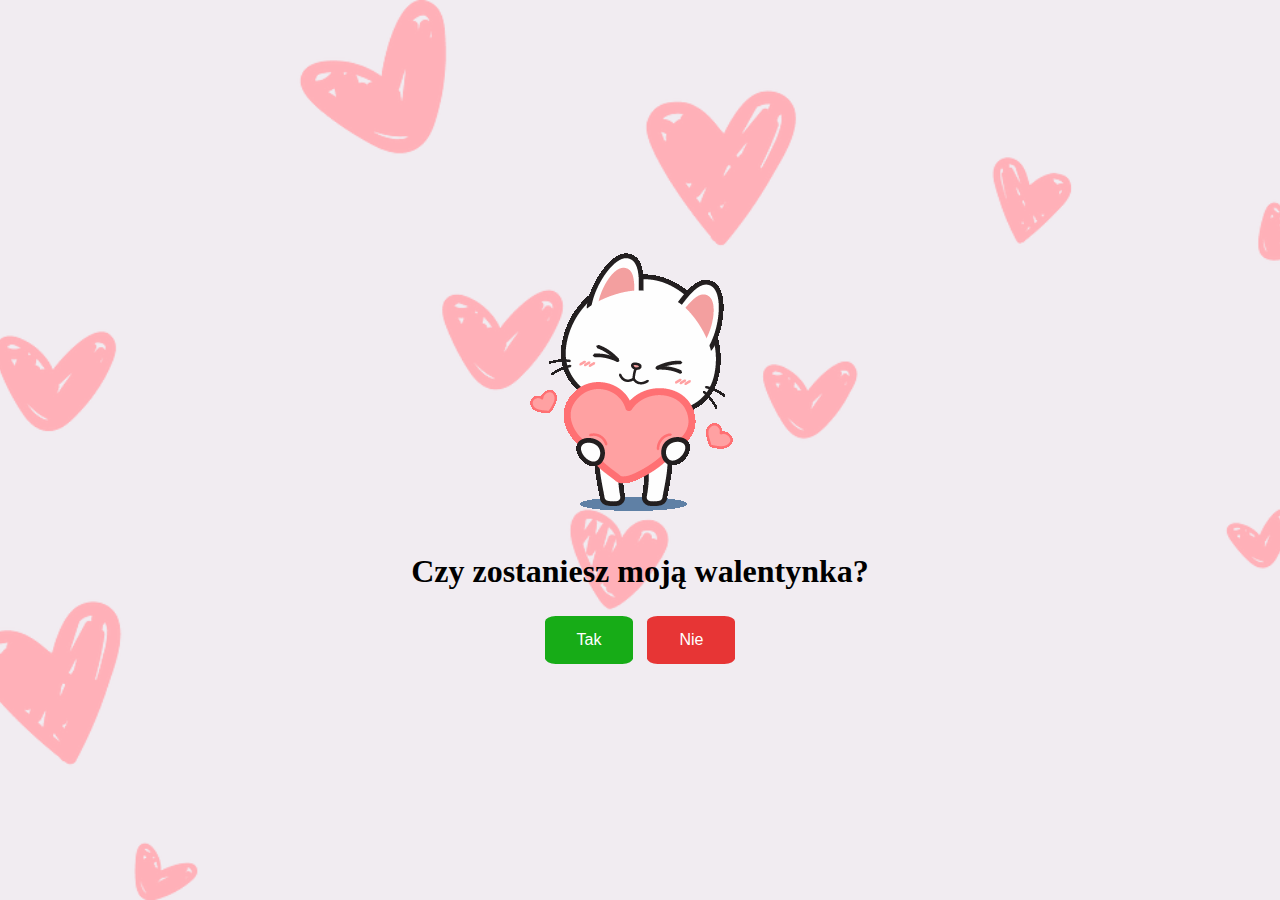
<file: index.html>
<!DOCTYPE html>
<html lang="PL-pl">
<head>
    <meta charset="UTF-8">
    <meta name="viewport" content="width=device-width, initial-scale=1.0">
    <link rel="icon" href="styles/heart.png">
    <link rel="stylesheet" href="styles/styl.css">
    <title>Love you niko</title>
</head>
<body>
    <div id="main">
        <img src="styles/cat-ezgif.com-loop-count.gif" alt="kotek">
        <h1 id="tekst">Czy zostaniesz moją walentynka?</h1>
        <div id="buttons">
            <button class="przycisk" id="tak">Tak</button>
            <button class="przycisk" id="nie" onclick="nie()">Nie</button>
        </div>
    </div>
</body>
</html>


<script>
    function nie(){
        const btn = document.querySelector("#nie");
        btn.innerHTML = 'Tak';
        btn.id = 'tak';

        btn.addEventListener("click", function() {
            location.replace("happy.html");
        });

        alert("Chyba ci się coś źle kliknęło :3");
    }

    document.querySelector("#tak").addEventListener("click", function() {
        location.replace("happy.html");
    });
</script>
</file>
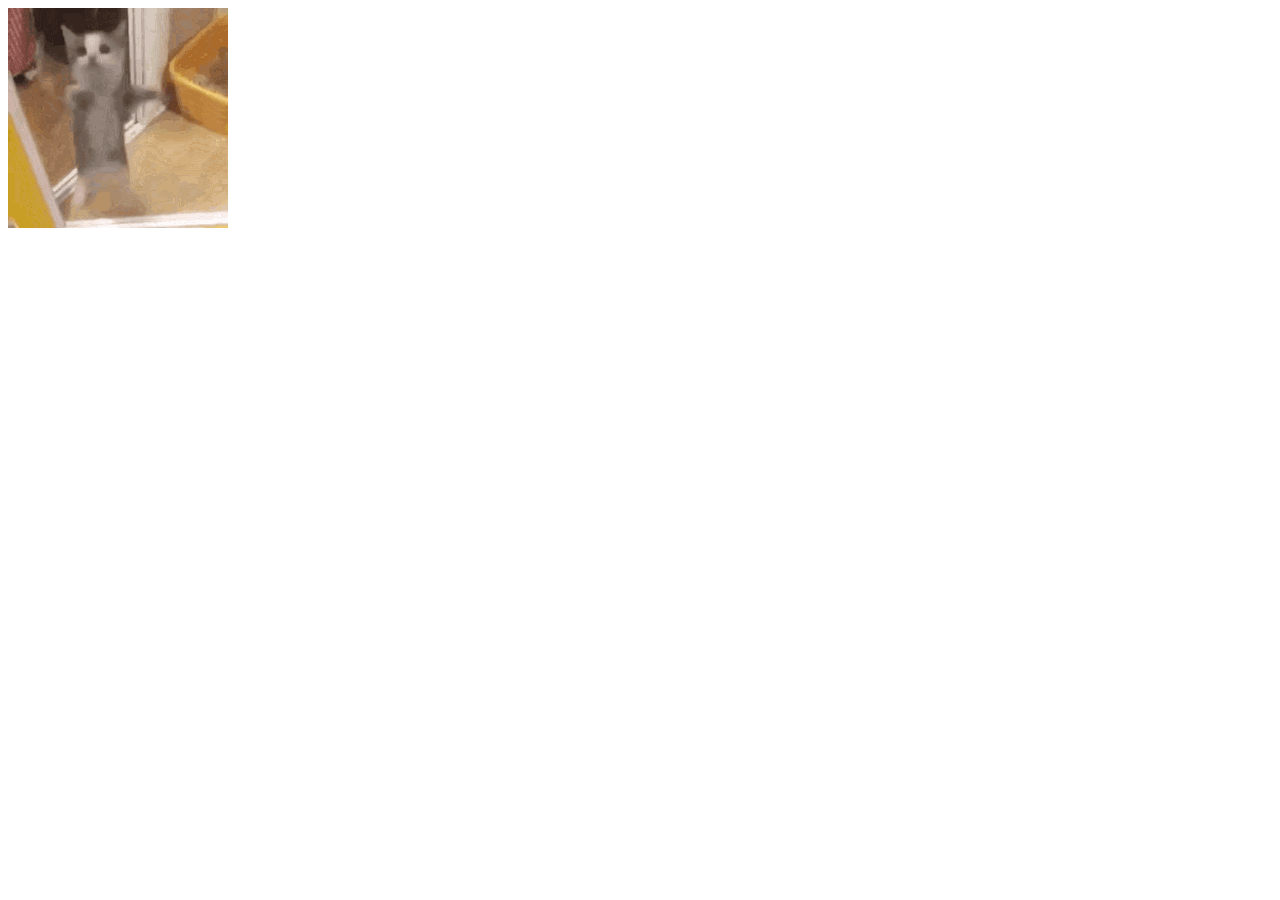
<file: happy.html>
<!DOCTYPE html>
<html lang="en">
<head>
    <meta charset="UTF-8">
    <meta name="viewport" content="width=device-width, initial-scale=1.0">
    <title>YAYYY</title>
</head>
<body>
    <img src="styles/yippee-cat-kitty.gif">
</body>
</html>
</file>
<file: styles/styl.css>
body{
    margin: 0;
}
#main{
    background-image: url("hearts-background.png");
    background-color: rgb(241, 236, 241);
    background-position: center; 
    background-repeat: no-repeat; 
    background-size: cover;
    height: 100vh;
    width: 100vw;
    display: flex;
    flex-direction: column;
    flex-wrap: wrap;
    justify-content: center;
    align-items: center;
    align-content: center;
}
#tekst{
    font-family: 'Lucida Handwriting', cursive;
}
.przycisk{
    background-color: blanchedalmond;
    border: none;
    color: white;
    padding: 15px 32px;
    margin: 5px;
    text-align: center;
    text-decoration: none;
    display: inline-block;
    font-size: 16px;
    cursor: pointer;
    border-radius: 12%;

}
.przycisk#tak{
    background-color: rgb(23, 172, 23);
}
.przycisk#nie{
    background-color: rgb(231, 53, 53);
}
</file>
